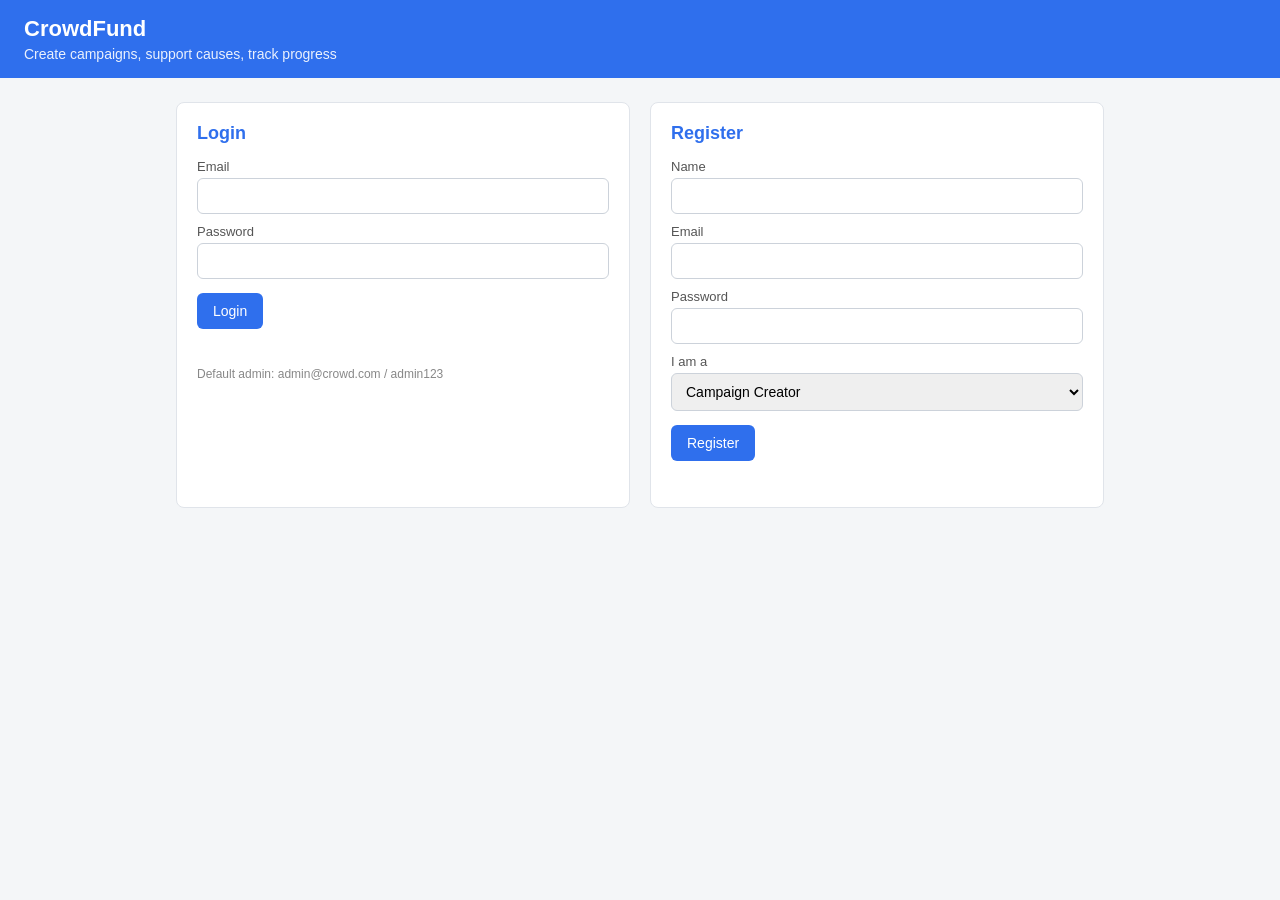
<file: CrowdfundingPlatform/old-versions/web-version/index.html>
<!DOCTYPE html>
<html lang="en">
<head>
  <meta charset="UTF-8">
  <meta name="viewport" content="width=device-width, initial-scale=1.0">
  <title>CrowdFund - Login</title>
  <link rel="stylesheet" href="css/style.css">
  <script src="js/app.js"></script>
</head>
<body data-page="index">

  <header class="topbar">
    <div>
      <h1>CrowdFund</h1>
      <p class="tagline">Create campaigns, support causes, track progress</p>
    </div>
  </header>

  <main class="container">
    <div class="two-col">

      <!-- Login -->
      <section class="card">
        <h2>Login</h2>
        <form id="loginForm">
          <label for="loginEmail">Email</label>
          <input type="email" id="loginEmail" required>

          <label for="loginPassword">Password</label>
          <input type="password" id="loginPassword" required>

          <button type="submit">Login</button>
        </form>
        <p id="loginMessage" class="message"></p>
        <p class="hint">Default admin: admin@crowd.com / admin123</p>
      </section>

      <!-- Register -->
      <section class="card">
        <h2>Register</h2>
        <form id="registerForm">
          <label for="regName">Name</label>
          <input type="text" id="regName" required>

          <label for="regEmail">Email</label>
          <input type="email" id="regEmail" required>

          <label for="regPassword">Password</label>
          <input type="password" id="regPassword" required>

          <label for="regRole">I am a</label>
          <select id="regRole">
            <option value="Creator">Campaign Creator</option>
            <option value="Contributor">Contributor</option>
          </select>

          <button type="submit">Register</button>
        </form>
        <p id="registerMessage" class="message"></p>
      </section>

    </div>
  </main>

</body>
</html>
</file>
<file: CrowdfundingPlatform/old-versions/web-version/css/style.css>
/* ============================================================
   style.css  -  simple styling for the Crowdfunding frontend
   Kept short and easy to read so a beginner can change it.
   ============================================================ */

* {
  box-sizing: border-box;
}

body {
  margin: 0;
  font-family: Arial, Helvetica, sans-serif;
  background: #f4f6f8;
  color: #222;
}

/* ---------- top bar ---------- */
.topbar {
  background: #2f6fed;
  color: #fff;
  padding: 16px 24px;
  display: flex;
  justify-content: space-between;
  align-items: center;
  flex-wrap: wrap;
  gap: 10px;
}

.topbar h1 {
  margin: 0;
  font-size: 22px;
}

.tagline {
  margin: 4px 0 0;
  font-size: 14px;
  opacity: 0.9;
}

.topbar-right {
  display: flex;
  align-items: center;
  gap: 12px;
}

/* ---------- layout ---------- */
.container {
  max-width: 960px;
  margin: 0 auto;
  padding: 24px 16px 60px;
}

.two-col {
  display: flex;
  gap: 20px;
  flex-wrap: wrap;
}

.two-col > .card {
  flex: 1;
  min-width: 280px;
}

/* ---------- cards ---------- */
.card {
  background: #fff;
  border: 1px solid #e0e4ea;
  border-radius: 8px;
  padding: 20px;
  margin-bottom: 20px;
}

.card h2 {
  margin-top: 0;
  font-size: 18px;
  color: #2f6fed;
}

.card h3 {
  font-size: 15px;
}

.card h4 {
  margin: 0 0 8px;
  font-size: 16px;
}

/* ---------- forms ---------- */
label {
  display: block;
  font-size: 13px;
  margin: 10px 0 4px;
  color: #555;
}

input,
select {
  width: 100%;
  padding: 9px 10px;
  border: 1px solid #ccd2da;
  border-radius: 6px;
  font-size: 14px;
}

button {
  margin-top: 14px;
  padding: 10px 16px;
  background: #2f6fed;
  color: #fff;
  border: none;
  border-radius: 6px;
  font-size: 14px;
  cursor: pointer;
}

button:hover {
  background: #1f56c4;
}

button.small {
  margin-top: 0;
  padding: 6px 10px;
  font-size: 12px;
}

button.danger {
  background: #d64545;
}

button.danger:hover {
  background: #b53535;
}

.inline-form {
  display: flex;
  gap: 8px;
  flex-wrap: wrap;
  align-items: flex-end;
}

.inline-form input,
.inline-form select {
  width: auto;
  flex: 1;
  min-width: 130px;
}

/* ---------- messages ---------- */
.message {
  font-size: 13px;
  min-height: 18px;
  margin: 8px 0 0;
}

.message.ok {
  color: #1a8f3c;
}

.message.error {
  color: #d64545;
}

.hint {
  font-size: 12px;
  color: #888;
}

.muted {
  color: #888;
  font-size: 13px;
}

/* ---------- tabs (admin) ---------- */
.tabs {
  display: flex;
  gap: 4px;
  background: #e9edf3;
  padding: 6px 16px;
  flex-wrap: wrap;
}

.nav-btn {
  margin: 0;
  background: transparent;
  color: #333;
  padding: 8px 14px;
  border-radius: 6px;
}

.nav-btn:hover {
  background: #d7dee8;
}

.nav-btn.active {
  background: #2f6fed;
  color: #fff;
}

/* ---------- tables ---------- */
table {
  width: 100%;
  border-collapse: collapse;
  margin-top: 10px;
  font-size: 14px;
}

th,
td {
  text-align: left;
  padding: 9px 10px;
  border-bottom: 1px solid #e6eaf0;
}

th {
  background: #f0f3f8;
  font-size: 13px;
}

/* ---------- badges ---------- */
.badge {
  display: inline-block;
  padding: 2px 8px;
  border-radius: 10px;
  font-size: 11px;
  font-weight: bold;
}

.badge.pending {
  background: #fff2cc;
  color: #8a6d00;
}

.badge.approved {
  background: #d6f2dd;
  color: #1a8f3c;
}

.badge.rejected {
  background: #f8d6d6;
  color: #b53535;
}

/* ---------- progress bar ---------- */
.progress {
  background: #e6eaf0;
  border-radius: 6px;
  height: 12px;
  overflow: hidden;
  margin: 8px 0;
}

.progress .bar {
  height: 100%;
  background: #2f6fed;
}

/* ---------- settings rows ---------- */
.setting-row {
  display: flex;
  align-items: center;
  gap: 12px;
  margin-bottom: 8px;
}

.setting-row label {
  margin: 0;
  width: 180px;
  font-size: 14px;
  color: #333;
}

/* ---------- contributor cards ---------- */
.contribute-row {
  display: flex;
  gap: 8px;
  align-items: center;
  margin-top: 10px;
}

.contribute-row input {
  width: 140px;
}

.contribute-row button {
  margin-top: 0;
}

#activityBox ol {
  padding-left: 20px;
  font-size: 14px;
}

#activityBox li {
  margin-bottom: 4px;
}
</file>
